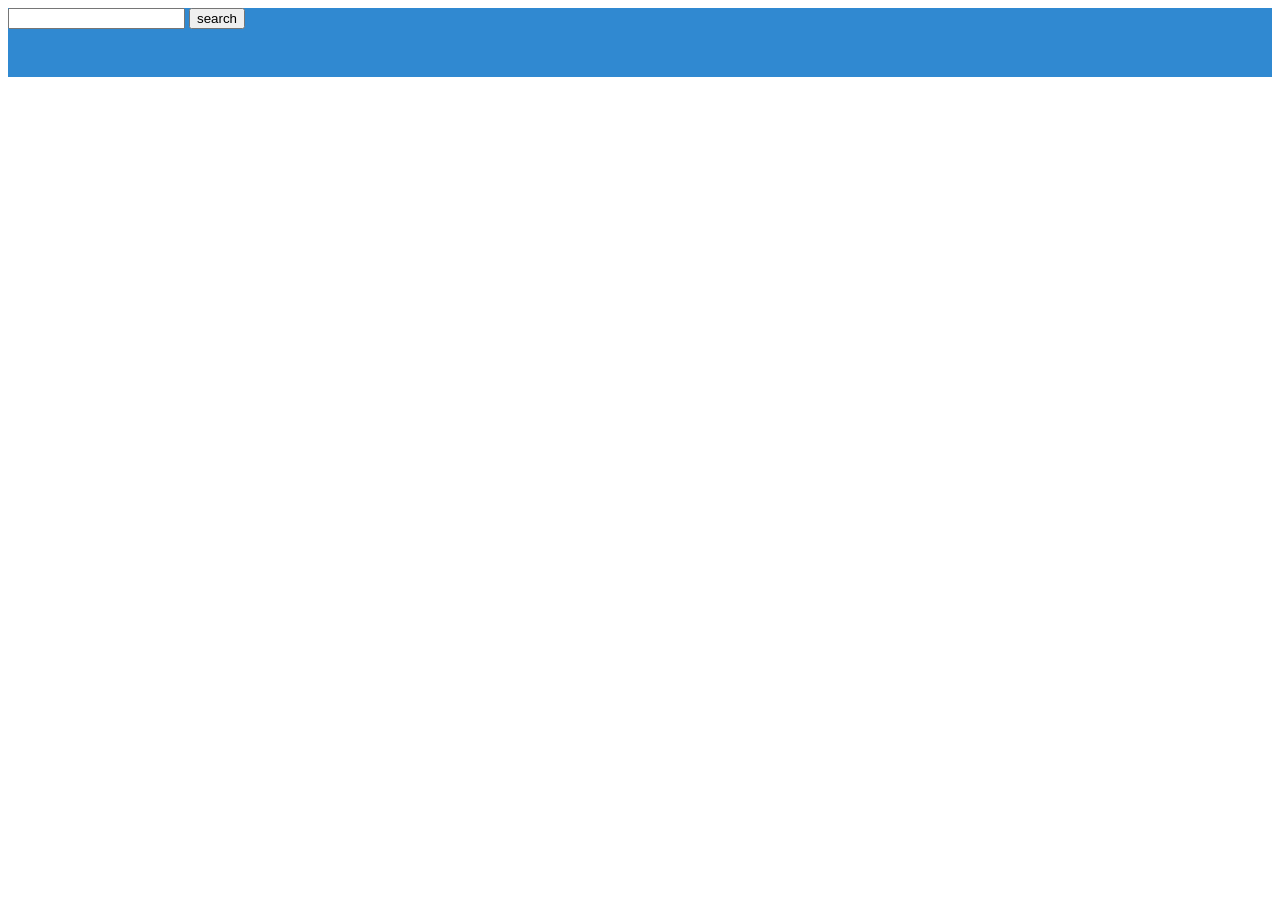
<file: get-api/index.html>
<!DOCTYPE html>
<html lang="en">
<head>
    <meta charset="UTF-8">
    <meta name="viewport" content="width=device-width, initial-scale=1.0">
    <title>Document</title>
   <link rel="stylesheet" href="style.css">
</head>
<body>
   <div class="con">
   <input type="text" class="search-book" value=""  />
   <button class="btn">search</button>
   <div id="about-books">
    
   </div>
   </div>
<script src="script.js"></script>
</body>
</html>
</file>
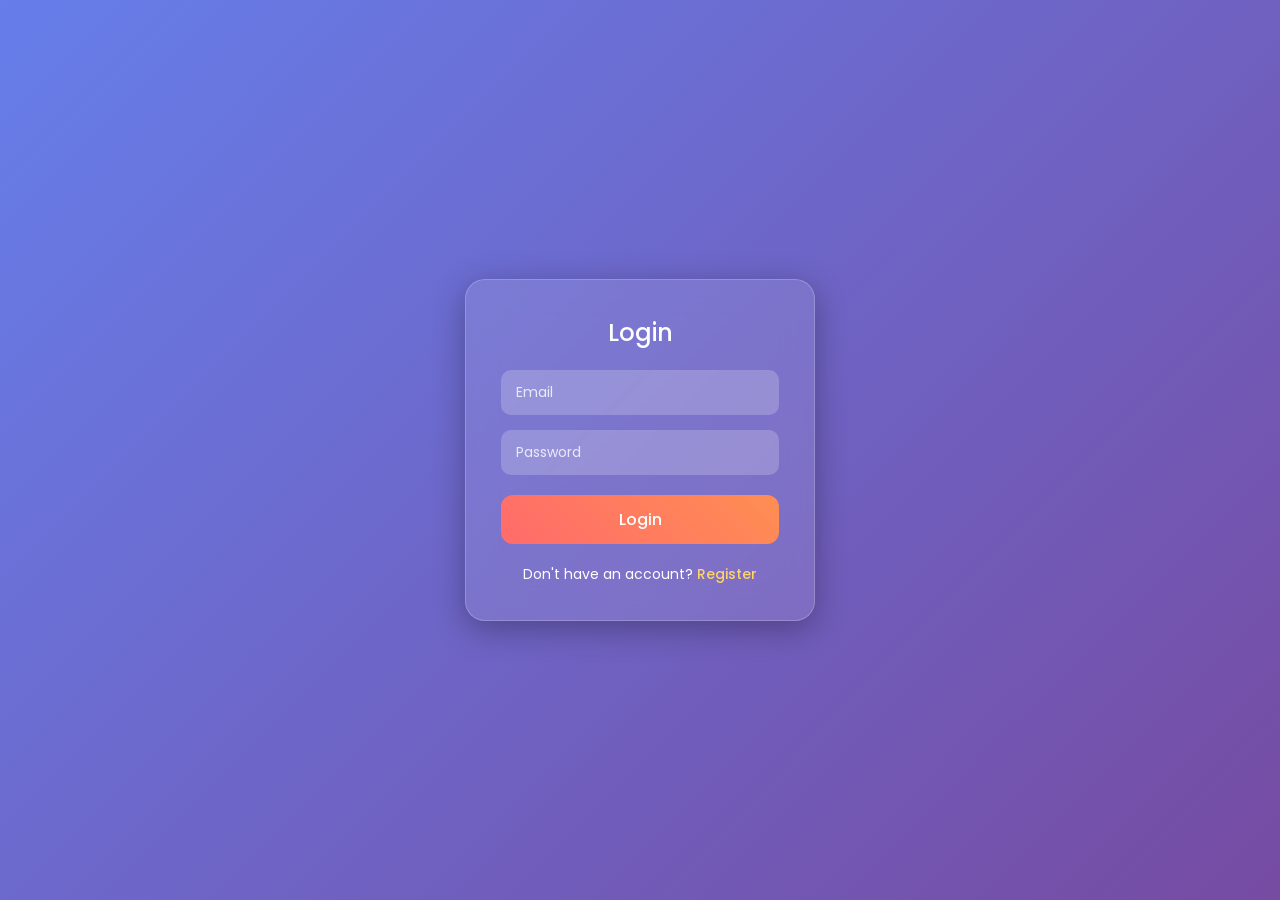
<file: post-api-module/loginaccount/login.html>
<!DOCTYPE html>
<html lang="en">
<head>
    <meta charset="UTF-8">
    <meta name="viewport" content="width=device-width, initial-scale=1.0">
    <title>Login</title>
    <style>
        @import url('https://fonts.googleapis.com/css2?family=Poppins:wght@300;400;500;600&display=swap');

* {
margin: 0;
padding: 0;
box-sizing: border-box;
font-family: 'Poppins', sans-serif;
}

body {
height: 100vh;
display: flex;
justify-content: center;
align-items: center;
background: linear-gradient(135deg, #667eea, #764ba2);
}

/* Card */
.login-card {
width: 350px;
padding: 35px;
border-radius: 20px;
background: rgba(255, 255, 255, 0.1);
backdrop-filter: blur(15px);
-webkit-backdrop-filter: blur(15px);
border: 1px solid rgba(255, 255, 255, 0.2);
box-shadow: 0 8px 32px rgba(0, 0, 0, 0.3);
animation: float 3s ease-in-out infinite;
}

.login-con {
display: flex;
flex-direction: column;
gap: 20px;
}

.login-con h2 {
color: white;
text-align: center;
font-weight: 500;
}

/* Inputs */

.input-box {
display: flex;
flex-direction: column;
gap: 15px;
}

.details {
padding: 12px 15px;
border-radius: 10px;
border: none;
outline: none;
background: rgba(255,255,255,0.2);
color: white;
font-size: 14px;
transition: 0.3s ease;
}

.details::placeholder {
color: rgba(255,255,255,0.8);
}

.details:focus {
background: rgba(255,255,255,0.3);
transform: scale(1.02);
}

/* Button */

.login-btn {
padding: 12px;
border-radius: 12px;
border: none;
cursor: pointer;
background: linear-gradient(45deg, #ff6b6b, #ff8e53);
color: white;
font-size: 16px;
font-weight: 500;
transition: 0.3s ease;
}

.login-btn:hover {
transform: translateY(-3px);
box-shadow: 0 8px 20px rgba(0,0,0,0.3);
}

/* Register Link */

.register-link {
color: white;
text-align: center;
font-size: 14px;
}

.register-link a {
color: #ffd369;
text-decoration: none;
font-weight: 500;
}

.register-link a:hover {
text-decoration: underline;
}

/* Floating Animation */

@keyframes float {
0% { transform: translateY(0px); }
50% { transform: translateY(-8px); }
100% { transform: translateY(0px); }
}

/* Responsive */

@media(max-width:400px){
.login-card{
width:90%;
}
}
    </style>
</head>
<body>

    <div class="login-card">
        <div class="login-con">
            <h2>Login</h2>

            <div class="input-box">
                <input type="email" class="details" id="email" placeholder="Email" />
                <input type="password" class="details" id="password" placeholder="Password" />
            </div>

            <button class="login-btn">Login</button>

            <p class="register-link">
                Don't have an account? <a href="../registeraccount/register.html">Register</a>
            </p>

        </div>
    </div>
<script src="login.js"></script>
</body>
</html>
</file>
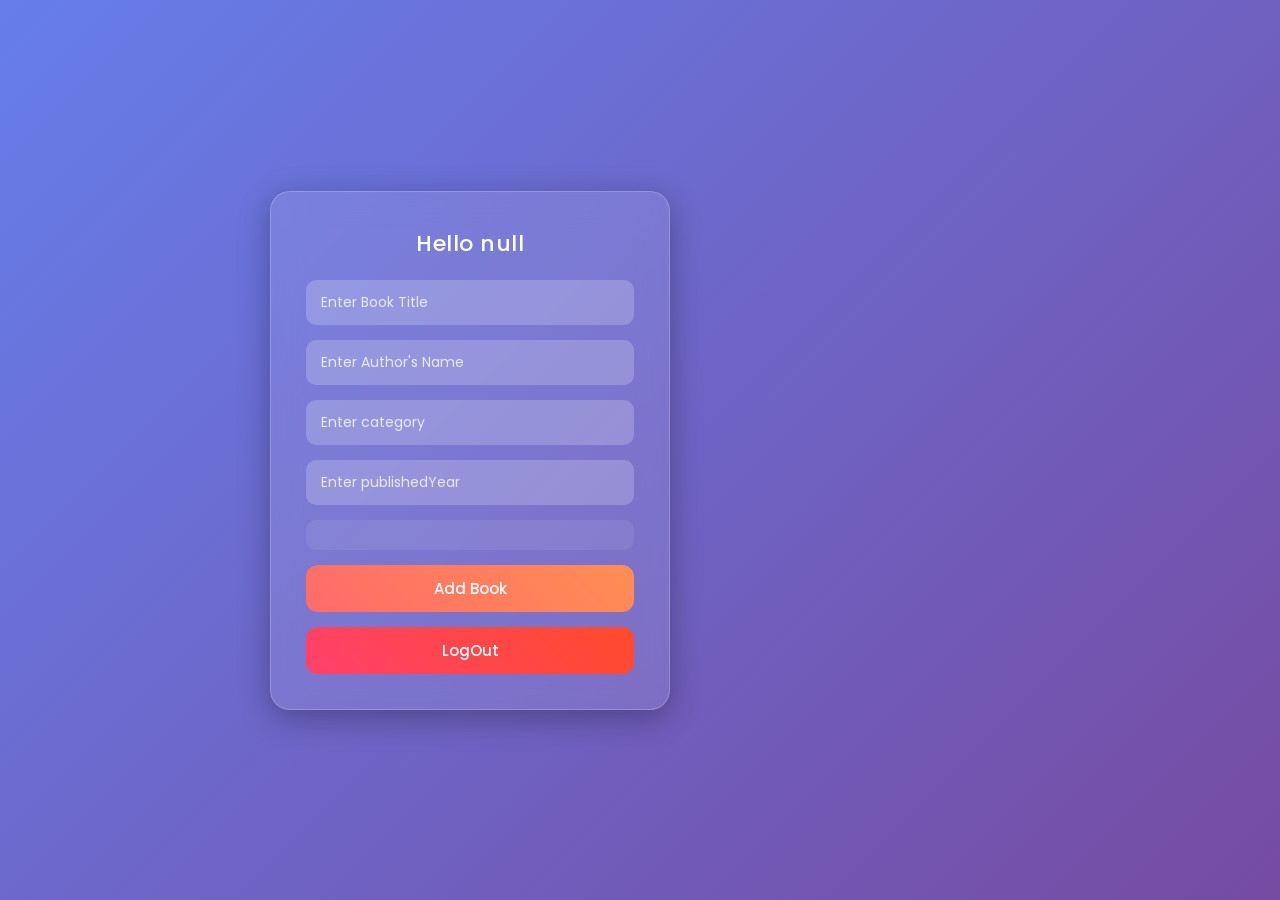
<file: post-api-module/logoutaccount/logout.html>
<!DOCTYPE html>
<html lang="en">

<head>
    <meta charset="UTF-8">
    <meta name="viewport" content="width=device-width, initial-scale=1.0">
    <title>Document</title>
    <style>
        @import url('https://fonts.googleapis.com/css2?family=Poppins:wght@300;400;500;600&display=swap');

        * {
            margin: 0;
            padding: 0;
            box-sizing: border-box;
            font-family: 'Poppins', sans-serif;
        }

        /* Background */

        body {
            min-height: 100vh;
            display: flex;
            justify-content: center;
            align-items: center;
            background: linear-gradient(135deg, #667eea, #764ba2);
            padding: 20px;
        }

        /* Card */

        .logout-account {
            width: 400px;
            padding: 35px;
            border-radius: 20px;
            background: rgba(255, 255, 255, 0.1);
            backdrop-filter: blur(15px);
            -webkit-backdrop-filter: blur(15px);
            border: 1px solid rgba(255, 255, 255, 0.2);
            box-shadow: 0 8px 32px rgba(0, 0, 0, 0.3);
            display: flex;
            flex-direction: column;
            gap: 15px;
            animation: float 3s ease-in-out infinite;
        }

        /* User Text */

        .user {
            color: white;
            font-size: 22px;
            font-weight: 500;
            text-align: center;
            margin-bottom: 5px;
            letter-spacing: 0.5px;
        }

        /* Input Container */

        .all-input {
            display: flex;
            flex-direction: column;
            gap: 12px;
        }

        /* Inputs */

        .details {
            padding: 12px 15px;
            border-radius: 10px;
            border: none;
            outline: none;
            background: rgba(255, 255, 255, 0.2);
            color: white;
            font-size: 14px;
            transition: 0.3s ease;
        }

        .details::placeholder {
            color: rgba(255, 255, 255, 0.8);
        }

        .details:focus {
            background: rgba(255, 255, 255, 0.3);
            transform: scale(1.02);
        }

        /* Data Paragraph */

        .data {
            color: white;
            font-size: 14px;
            background: rgba(255, 255, 255, 0.08);
            padding: 10px;
            border-radius: 10px;
            min-height: 30px;
        }

        /* Buttons */

        .btn {
            padding: 12px;
            border: none;
            border-radius: 12px;
            cursor: pointer;
            background: linear-gradient(45deg, #ff6b6b, #ff8e53);
            color: white;
            font-size: 15px;
            font-weight: 500;
            transition: 0.3s ease;
        }

        .btn:hover {
            transform: translateY(-3px);
            box-shadow: 0 8px 20px rgba(0, 0, 0, 0.3);
        }

        /* Add Another Button */

        .morebook {
            background: linear-gradient(45deg, #36d1dc, #5b86e5);
        }

        /* Hide class */

         .hide {
            display: none;
        }

        .show {
            display: block;
        }

        /* Logout Button */

        #logout-btn {
            background: linear-gradient(45deg, #ff416c, #ff4b2b);
        }

        /* Floating animation */

        @keyframes float {
            0% {
                transform: translateY(0px);
            }

            50% {
                transform: translateY(-8px);
            }

            100% {
                transform: translateY(0px);
            }
        }

        

        /* Responsive */

        @media(max-width:450px) {
            .logout-account {
                width: 100%;
            }
        }

       

        /* Responsive */

        @media(max-width:450px) {
            .logout-account {
                width: 100%;
            }
        }


/* Books Container */

#about-books{
margin-top:25px;
display:grid;
grid-template-columns:repeat(auto-fill,minmax(300px,1fr));
gap:20px;
padding:20px;
}

/* Remove link styling */

#about-books a{
text-decoration:none;
color:inherit;
}

/* Card */

.card{
display:flex;
gap:15px;
padding:18px;
border-radius:18px;
background:rgba(255,255,255,0.1);
backdrop-filter:blur(12px);
-webkit-backdrop-filter:blur(12px);
border:1px solid rgba(255,255,255,0.2);
box-shadow:0 8px 25px rgba(0,0,0,0.25);
transition:0.3s ease;
cursor:pointer;
}

/* Hover Effect */

.card:hover{
transform:translateY(-6px) scale(1.02);
box-shadow:0 15px 35px rgba(0,0,0,0.4);
}

/* Image */

.photo{
width:90px;
height:120px;
flex-shrink:0;
overflow:hidden;
border-radius:10px;
}

.photo img{
width:100%;
height:100%;
object-fit:cover;
}

/* Content */

.content{
color:white;
display:flex;
flex-direction:column;
gap:5px;
}

/* Text */

.content p{
font-size:14px;
opacity:0.9;
}

.content p:first-child{
font-size:16px;
font-weight:500;
margin-bottom:5px;
}

/* Responsive */

@media(max-width:600px){

.card{
flex-direction:column;
align-items:center;
text-align:center;
}

.photo{
width:100%;
height:200px;
}

}
        
    </style>
</head>

<body>
    <div class="logout-account">
        <p class="user"></p>
      
            <input type="text" id="title" class="details" placeholder="Enter Book Title" value="" />
            <input type="text" id="author" class="details" placeholder="Enter Author's Name" value="" />
            <input type="text" id="category" class="details" placeholder="Enter category" value="" />
            <input type="text" id="publishedYear" class="details" placeholder="Enter publishedYear" value="" />
        
        <div class="data"></div>
        <button class="btn" id="addbtn">Add Book</button>
        <button class="btn morebook hide">Add Another Book</button>
        <button id="logout-btn" class="btn">LogOut</button>
    </div>
    <div id="about-books"></div>
    <script src="logout.js"></script>
</body>

</html>
</file>
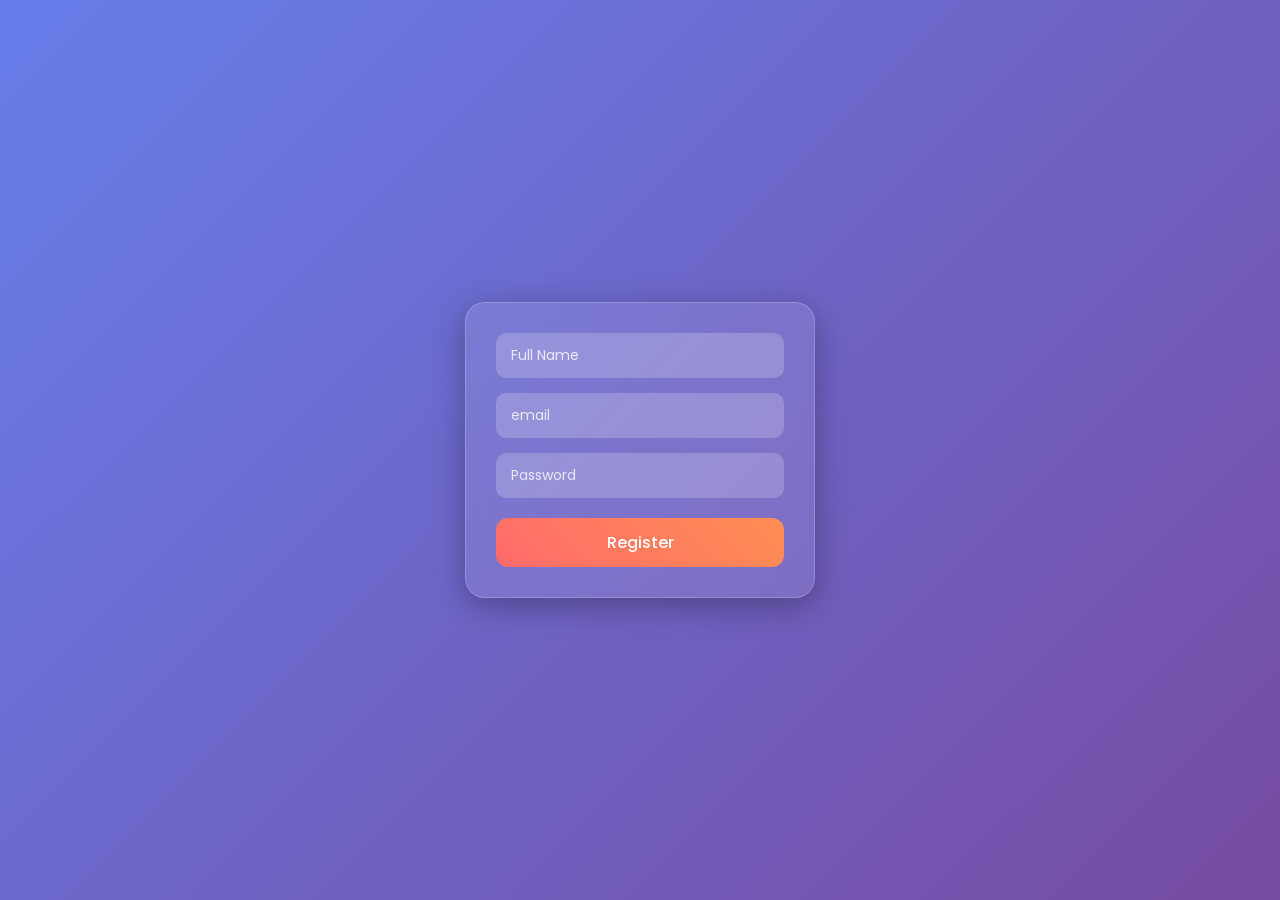
<file: post-api-module/registeraccount/register.html>
<!DOCTYPE html>
<html lang="en">

<head>
    <meta charset="UTF-8">
    <meta name="viewport" content="width=device-width, initial-scale=1.0">
    <title>Document</title>
    <style>
        /* Google Font */
        @import url('https://fonts.googleapis.com/css2?family=Poppins:wght@300;400;500;600&display=swap');

        * {
            margin: 0;
            padding: 0;
            box-sizing: border-box;
            font-family: 'Poppins', sans-serif;
        }

        /* Background */
        body {
            height: 100vh;
            display: flex;
            justify-content: center;
            align-items: center;
            background: linear-gradient(135deg, #667eea, #764ba2);
        }

        /* Card */
        .register-card {
            width: 350px;
            padding: 30px;
            border-radius: 20px;
            background: rgba(255, 255, 255, 0.1);
            backdrop-filter: blur(15px);
            -webkit-backdrop-filter: blur(15px);
            border: 1px solid rgba(255, 255, 255, 0.2);
            box-shadow: 0 8px 32px rgba(0, 0, 0, 0.3);
        }

        /* Container */
        .reg-con {
            display: flex;
            flex-direction: column;
            gap: 20px;
        }

        /* Inputs */
        .input-box {
            display: flex;
            flex-direction: column;
            gap: 15px;
        }

        .details {
            padding: 12px 15px;
            border-radius: 10px;
            border: none;
            outline: none;
            background: rgba(255, 255, 255, 0.2);
            color: white;
            font-size: 14px;
            transition: 0.3s ease;
        }

        .details::placeholder {
            color: rgba(255, 255, 255, 0.8);
        }

        .details:focus {
            background: rgba(255, 255, 255, 0.3);
            transform: scale(1.02);
        }

        /* Button */
        .register-btn {
            padding: 12px;
            border-radius: 12px;
            border: none;
            cursor: pointer;
            background: linear-gradient(45deg, #ff6b6b, #ff8e53);
            color: white;
            font-size: 16px;
            font-weight: 500;
            transition: 0.3s ease;
        }

        .register-btn:hover {
            transform: translateY(-3px);
            box-shadow: 0 8px 20px rgba(0, 0, 0, 0.3);
        }

        .register-btn:active {
            transform: translateY(0px);
        }

        /* Animation */
        .register-card {
            animation: float 3s ease-in-out infinite;
        }

        @keyframes float {
            0% {
                transform: translateY(0px);
            }

            50% {
                transform: translateY(-8px);
            }

            100% {
                transform: translateY(0px);
            }
        }
    </style>
</head>

<body>
    <div class="register-card">
        <div class="reg-con">
            <div class="input-box"><input type="text" id="name" class="details" placeholder="Full Name" value="" />
                <input type="email"  id="email" class=" details" placeholder="email" value="" />
              
                <input type="password"  id="password" class="details" placeholder="Password" value=""/>
            </div>
            <button class="register-btn">Register</button>
        </div>
    </div>
    <script src="register.js"></script>

</body>

</html>
</file>
<file: get-api/style.css>
#about-books{
display: flex;
    flex-direction: row;
    flex-wrap: wrap;
    gap: 2rem;
    padding: 1rem;
    margin: 1rem;
    justify-content: center;
}

#about-books a{
    text-decoration: none;
    width:30%;
    color:#000;
}



.card{
text-align: center;
  
    border: 0.8px solid #c8c9ca;
    border-radius: 15px;
    
    padding: 0.5rem;
    background-color: #fff;
}

/* .content{
    display: flex;
    flex-wrap: wrap;
}

.content p{
    width:2rem;

} */

.con{
     background-color: rgb(48, 137, 209);
}
</file>
